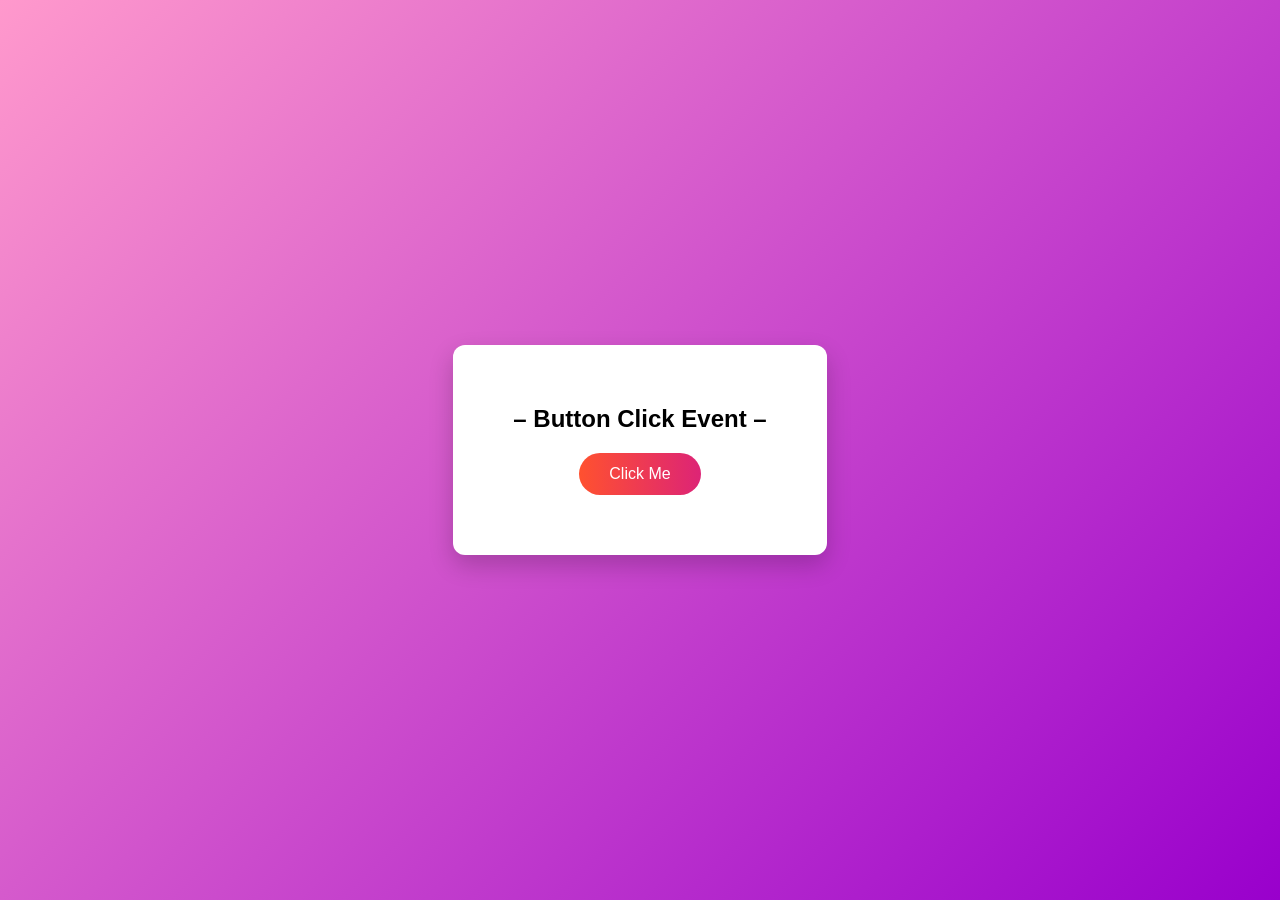
<file: exp 3-servlet program/index.html>
<!DOCTYPE html>
<html>
<head>
    <title>Experiment 3</title>

    <style>
        body {
            height: 100vh;
            margin: 0;
            display: flex;
            justify-content: center;
            align-items: center;
            background: linear-gradient(135deg,#ff99cc,#9900cc);
            font-family: Arial, sans-serif;
        }

        .container {
            text-align: center;
            background: white;
            padding: 40px 60px;
            border-radius: 12px;
            box-shadow: 0 10px 25px rgba(0,0,0,0.2);
        }

        button {
            padding: 12px 30px;
            font-size: 16px;
            border: none;
            border-radius: 25px;
            cursor: pointer;
            color: white;
            background: linear-gradient(to right, #ff512f, #dd2476);
            transition: transform 0.2s, box-shadow 0.2s;
        }

        button:hover {
            transform: scale(1.05);
            box-shadow: 0 8px 15px rgba(0,0,0,0.3);
        }

        #output {
            margin-top: 20px;
            font-size: 20px;
            font-weight: bold;
            color: #333;
        }
    </style>

    <script>
        function showMessage() {
            document.getElementById("output").innerHTML = "Hello World !!";
        }
    </script>
</head>

<body>

    <div class="container">
        <h2> – Button Click Event – </h2>
        <button onclick="showMessage()">Click Me</button>
        <p id="output"></p>
    </div>

</body>
</html>
</file>
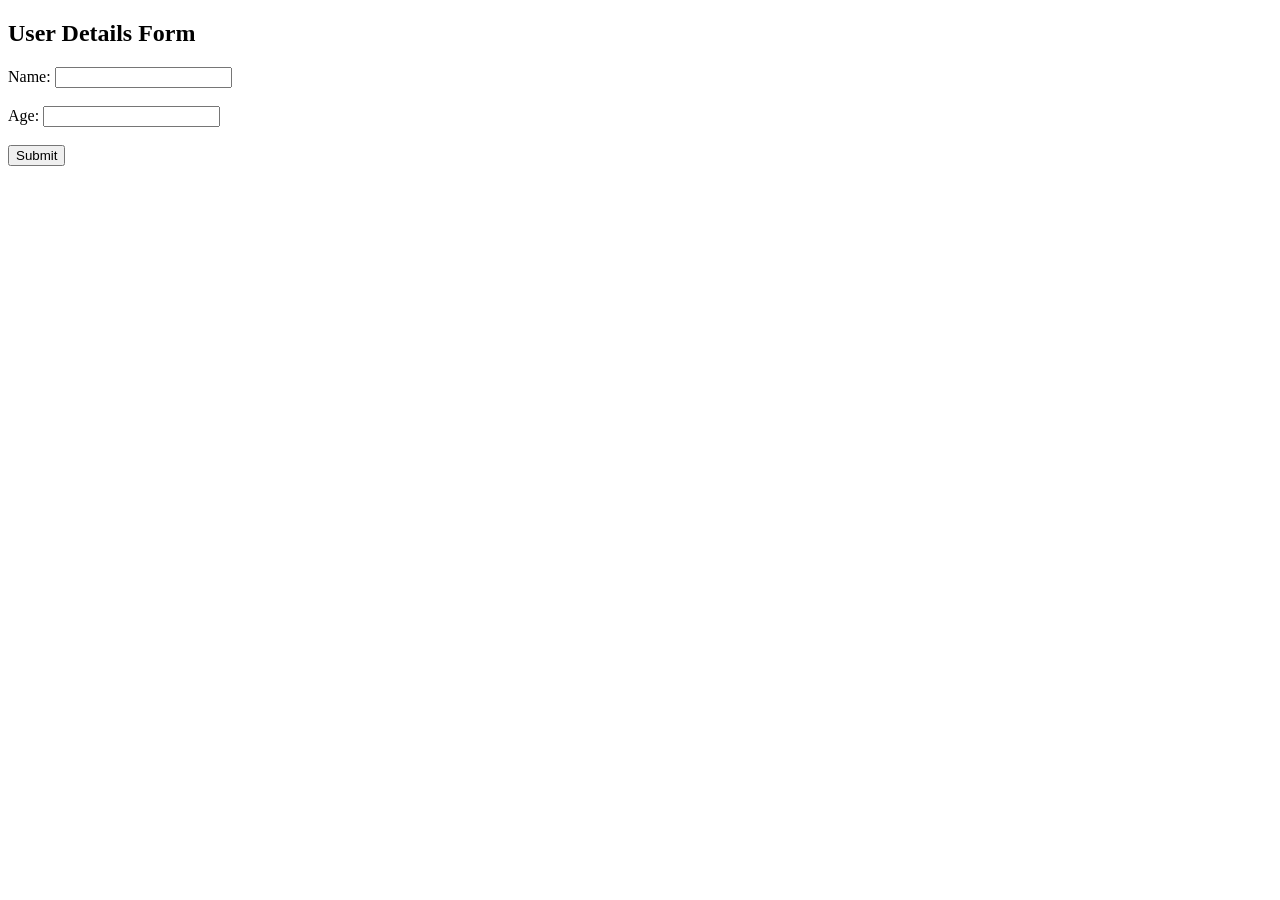
<file: Exp-4/index.html>
<!DOCTYPE html>
<html>
<head>
    <title>User Form</title>
</head>
<body>
    <h2>User Details Form</h2>
    <form action="UserServlet" method="post">
        Name: <input type="text" name="name" required><br><br>
        Age: <input type="text" name="age" required><br><br>
        <input type="submit" value="Submit">
    </form>
</body>
</html>
</file>
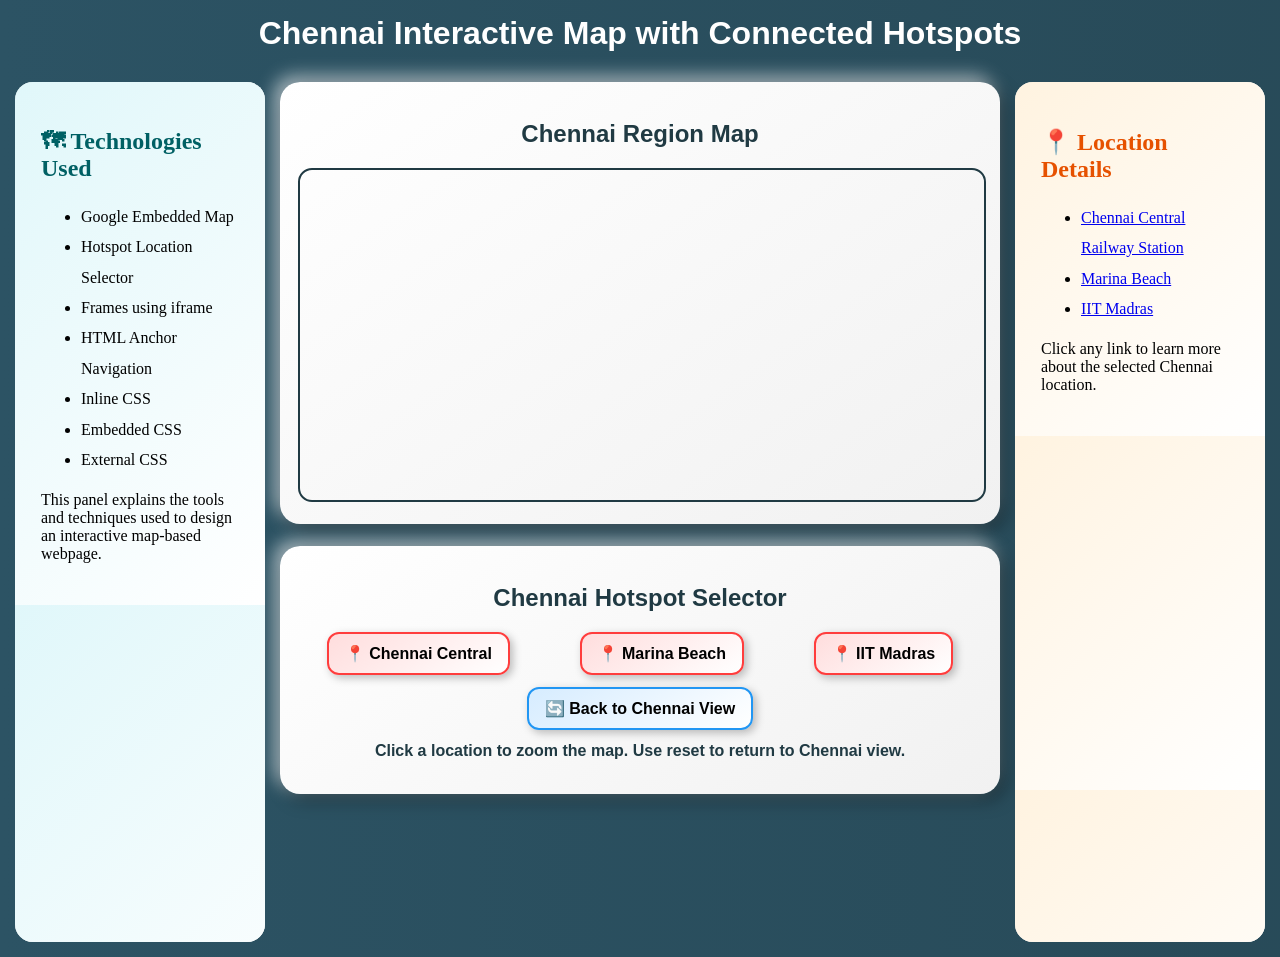
<file: exp1-map-hotspot/index.html>
<!DOCTYPE html>
<html lang="en">
<head>
    <title>Chennai Interactive Map</title>
    <link rel="stylesheet" href="style.css">

    <!-- Embedded CSS -->
    <style>
        h1 {
            text-align: center;
            color: #ffffff;
            margin: 15px 0;
        }

        .selector {
            display: flex;
            justify-content: space-around;
            flex-wrap: wrap;
            gap: 12px;
            margin-top: 15px;
        }

        .spot {
            cursor: pointer;
            font-size: 16px;
            padding: 10px 16px;
            background: linear-gradient(145deg, #ffdddd, #ffffff);
            border-radius: 12px;
            border: 2px solid #ff3d3d;
            font-weight: bold;
            text-decoration: none;
            color: black;
            transition: transform 0.3s, box-shadow 0.3s;
            box-shadow: 3px 3px 8px rgba(0,0,0,0.25);
        }

        .spot:hover {
            transform: translateY(-3px);
            box-shadow: 6px 6px 14px rgba(0,0,0,0.35);
        }

        .spot.back {
            border-color: #2196f3;
            background: linear-gradient(145deg, #d6ecff, #ffffff);
        }
    </style>
</head>

<body>

<h1>Chennai Interactive Map with Connected Hotspots</h1>

<div class="layout">

    <!-- LEFT PANEL -->
    <iframe src="left.html" class="side"></iframe>

    <!-- CENTER -->
    <div class="center">

        <!-- MAP 1 -->
        <div class="card">
            <h2>Chennai Region Map</h2>

            <iframe
                name="mainMap"
                src="https://www.google.com/maps?q=Chennai&z=11&output=embed"
                class="map">
            </iframe>
        </div>

        <!-- MAP 2 -->
        <div class="card">
            <h2>Chennai Hotspot Selector</h2>

            <div class="selector">
                <a class="spot"
                   href="https://www.google.com/maps?q=Chennai+Central+Railway+Station&z=15&output=embed"
                   target="mainMap">📍 Chennai Central</a>

                <a class="spot"
                   href="https://www.google.com/maps?q=Marina+Beach+Chennai&z=15&output=embed"
                   target="mainMap">📍 Marina Beach</a>

                <a class="spot"
                   href="https://www.google.com/maps?q=IIT+Madras&z=15&output=embed"
                   target="mainMap">📍 IIT Madras</a>

                <a class="spot back"
                   href="https://www.google.com/maps?q=Chennai&z=11&output=embed"
                   target="mainMap">🔄 Back to Chennai View</a>
            </div>

            <p class="info">
                Click a location to zoom the map. Use reset to return to Chennai view.
            </p>
        </div>

    </div>

    <!-- RIGHT PANEL -->
    <iframe src="right.html" class="side"></iframe>

</div>

</body>
</html>
</file>
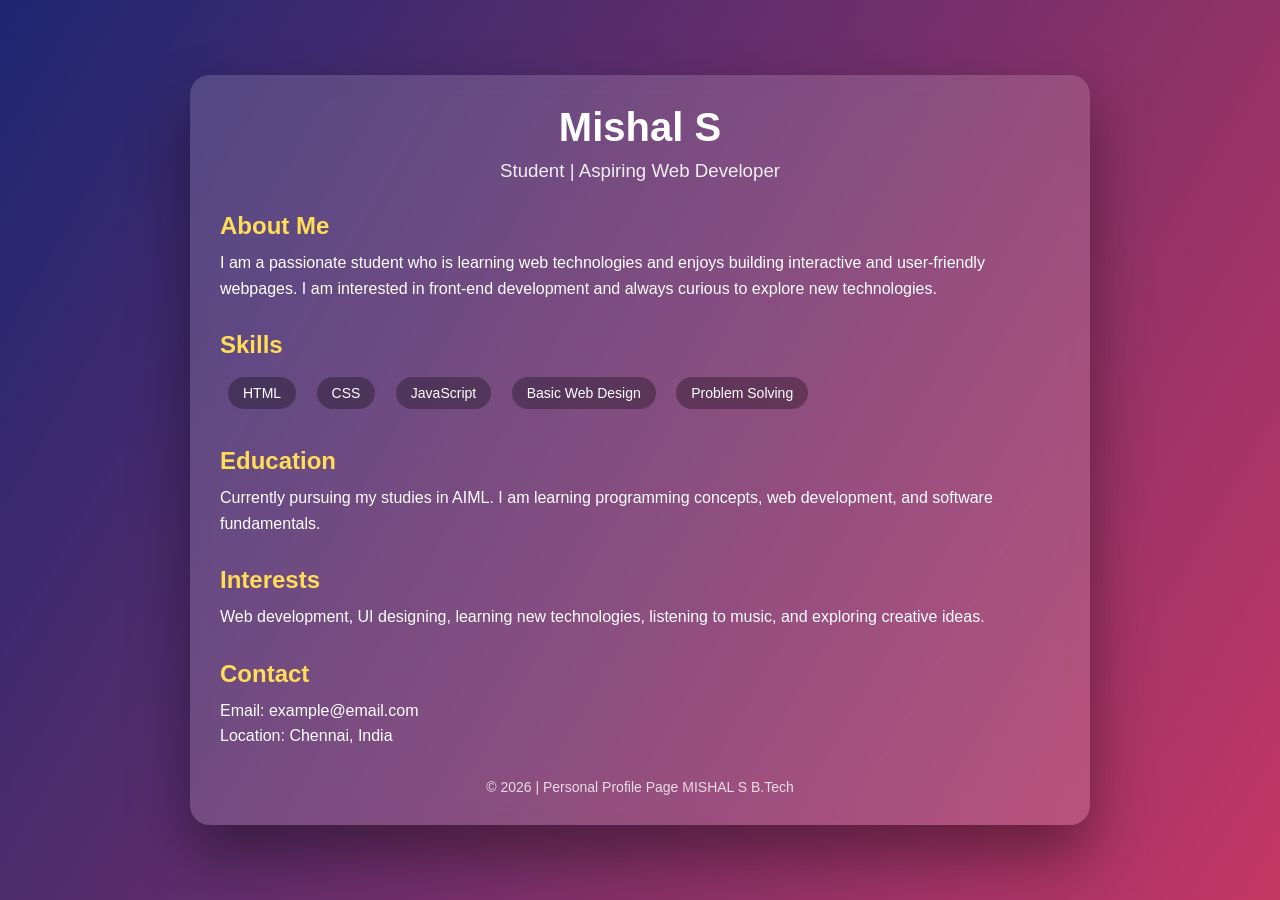
<file: exp 2-validate/about.html>
<!DOCTYPE html>
<html lang="en">
<head>
    <meta charset="UTF-8">
    <title>About Me</title>

    <style>
        * {
            margin: 0;
            padding: 0;
            box-sizing: border-box;
            font-family: 'Segoe UI', sans-serif;
        }

        body {
            min-height: 100vh;
            background: linear-gradient(120deg, #1d2671, #c33764);
            display: flex;
            justify-content: center;
            align-items: center;
            color: white;
        }

        .container {
            width: 85%;
            max-width: 900px;
            background: rgba(255, 255, 255, 0.15);
            backdrop-filter: blur(10px);
            border-radius: 20px;
            padding: 30px;
            box-shadow: 0 30px 60px rgba(0,0,0,0.4);
            animation: fadeIn 1.5s ease;
        }

        @keyframes fadeIn {
            from {
                opacity: 0;
                transform: translateY(40px);
            }
            to {
                opacity: 1;
                transform: translateY(0);
            }
        }

        h1 {
            text-align: center;
            font-size: 40px;
            margin-bottom: 10px;
        }

        h3 {
            text-align: center;
            font-weight: normal;
            opacity: 0.9;
        }

        section {
            margin-top: 30px;
        }

        section h2 {
            margin-bottom: 10px;
            color: #ffdd57;
        }

        section p {
            line-height: 1.6;
        }

        .skills span {
            display: inline-block;
            margin: 8px;
            padding: 8px 15px;
            background: rgba(0,0,0,0.3);
            border-radius: 20px;
            font-size: 14px;
        }

        .footer {
            text-align: center;
            margin-top: 30px;
            font-size: 14px;
            opacity: 0.8;
        }
    </style>
</head>

<body>

<div class="container">

    <!-- HERO SECTION -->
    <h1>Mishal S </h1>
    <h3>Student | Aspiring Web Developer</h3>

    <!-- ABOUT ME -->
    <section>
        <h2>About Me</h2>
        <p>
            I am a passionate student who is learning web technologies and enjoys
            building interactive and user-friendly webpages. I am interested in
            front-end development and always curious to explore new technologies.
        </p>
    </section>

    <!-- SKILLS -->
    <section>
        <h2>Skills</h2>
        <div class="skills">
            <span>HTML</span>
            <span>CSS</span>
            <span>JavaScript</span>
            <span>Basic Web Design</span>
            <span>Problem Solving</span>
        </div>
    </section>

    <!-- EDUCATION -->
    <section>
        <h2>Education</h2>
        <p>
            Currently pursuing my studies in AIML.
            I am learning programming concepts, web development, and software fundamentals.
        </p>
    </section>

    <!-- INTERESTS -->
    <section>
        <h2>Interests</h2>
        <p>
            Web development, UI designing, learning new technologies,
            listening to music, and exploring creative ideas.
        </p>
    </section>

    <!-- CONTACT -->
    <section>
        <h2>Contact</h2>
        <p>Email: example@email.com</p>
        <p>Location: Chennai, India</p>
    </section>

    <div class="footer">
        © 2026 | Personal Profile Page MISHAL S B.Tech 
    </div>

</div>

</body>
</html>
</file>
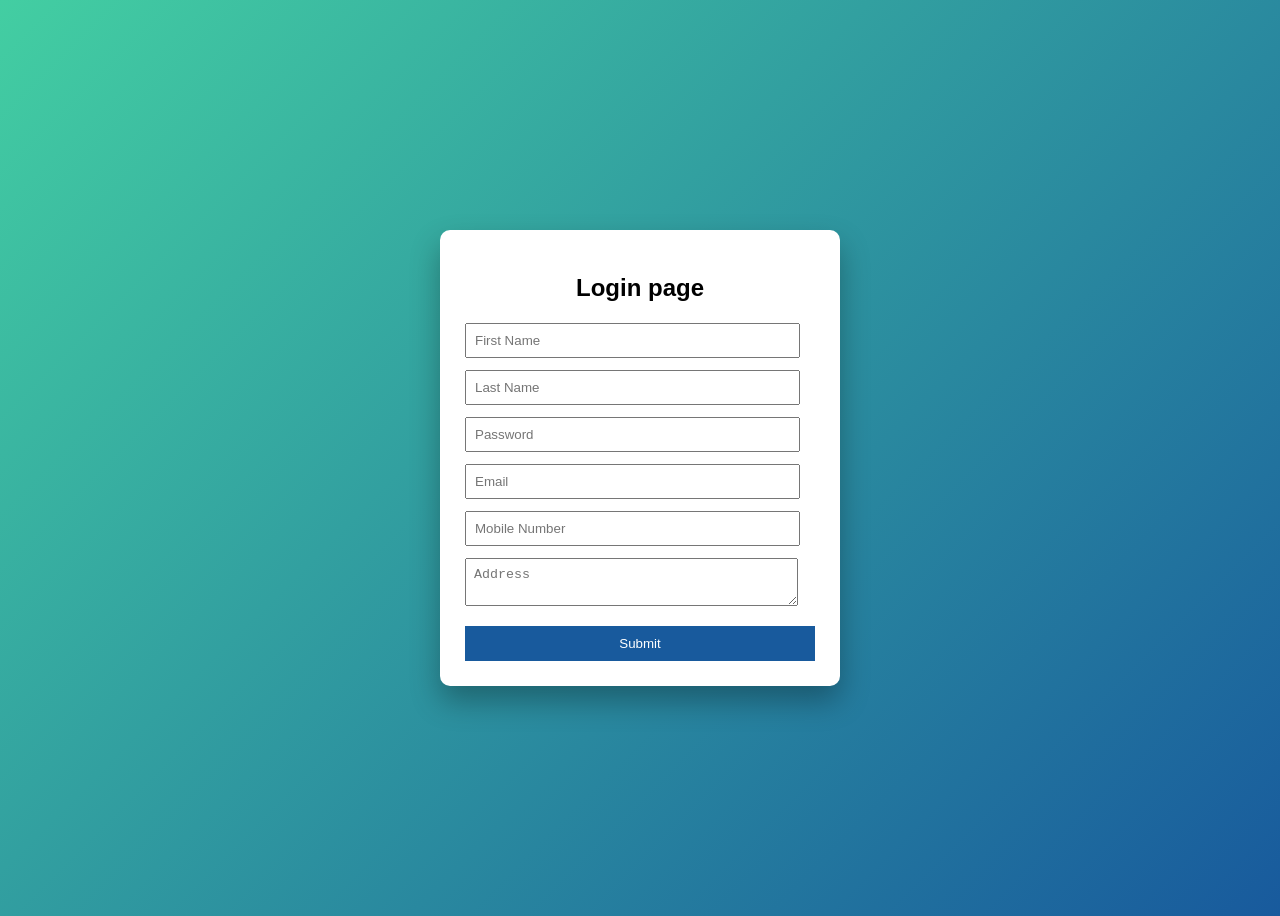
<file: exp 2-validate/login.html>
<!DOCTYPE html>
<html>
<head>
    <title>Login Page</title>

    <style>
        body {
            font-family: Arial;
            background: linear-gradient(135deg, #43cea2, #185a9d);
            display: flex;
            justify-content: center;
            align-items: center;
            height: 100vh;
        }

        .box {
            background: white;
            padding: 25px;
            width: 350px;
            border-radius: 10px;
            box-shadow: 0 15px 30px rgba(0,0,0,0.3);
        }

        h2 {
            text-align: center;
            margin-bottom: 15px;
        }

        input, textarea {
            width: 90%;
            padding: 8px;
            margin: 6px 0;
        }

        button {
            width: 100%;
            padding: 10px;
            background: #185a9d;
            color: white;
            border: none;
            cursor: pointer;
            margin-top: 10px;
        }
    </style>

    <script>
        function validateForm() {

            var fname = document.getElementById("fname").value;
            var lname = document.getElementById("lname").value;
            var password = document.getElementById("password").value;
            var email = document.getElementById("email").value;
            var mobile = document.getElementById("mobile").value;
            var address = document.getElementById("address").value;

            var namePattern = /^[A-Za-z]+$/;
            var emailPattern = /^[^\s@]+@[^\s@]+\.[^\s@]+$/;

            // First Name
            if (!namePattern.test(fname) || fname.length < 6) {
                alert("First Name must contain only alphabets and minimum 6 characters");
                return false;
            }

            // Password
            if (password.length < 6) {
                alert("Password must be at least 6 characters");
                return false;
            }

            // Email
            if (!emailPattern.test(email)) {
                alert("Invalid Email format");
                return false;
            }

            // Mobile Number
            if (mobile.length != 10 || isNaN(mobile)) {
                alert("Mobile number must contain exactly 10 digits");
                return false;
            }

            // Last Name
            if (lname === "") {
                alert("Last Name should not be empty");
                return false;
            }

            // Address
            if (address === "") {
                alert("Address should not be empty");
                return false;
            }

            // If all validations pass
            window.location.href = "about.html";
            return false;
        }
    </script>
</head>

<body>

<div class="box">
    <h2>Login page</h2>

    <form onsubmit="return validateForm()">
        <input type="text" id="fname" placeholder="First Name">
        <input type="text" id="lname" placeholder="Last Name">
        <input type="password" id="password" placeholder="Password">
        <input type="text" id="email" placeholder="Email">
        <input type="text" id="mobile" placeholder="Mobile Number">
        <textarea id="address" placeholder="Address"></textarea>

        <button type="submit">Submit</button>
    </form>
</div>

</body>
</html>
</file>
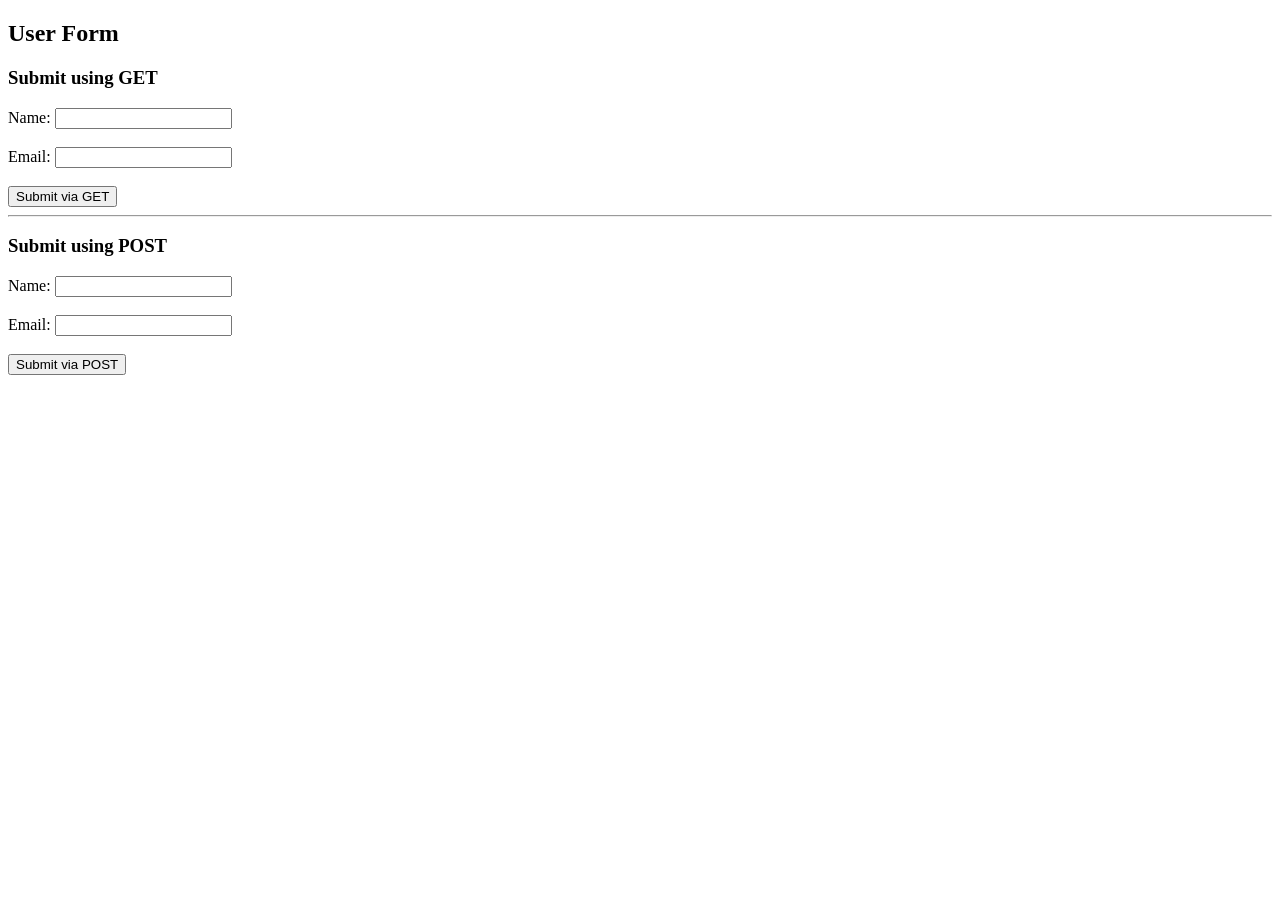
<file: Exp-5/form.html>
<!DOCTYPE html>
<html>
<head>
    <title>GET vs POST Demo</title>
</head>
<body>
    <h2>User Form</h2>

    <!-- GET Form -->
    <form action="GetPostServlet" method="get">
        <h3>Submit using GET</h3>
        Name: <input type="text" name="name"><br><br>
        Email: <input type="email" name="email"><br><br>
        <input type="submit" value="Submit via GET">
    </form>

    <hr>

    <!-- POST Form -->
    <form action="GetPostServlet" method="post">
        <h3>Submit using POST</h3>
        Name: <input type="text" name="name"><br><br>
        Email: <input type="email" name="email"><br><br>
        <input type="submit" value="Submit via POST">
    </form>

</body>
</html>
</file>
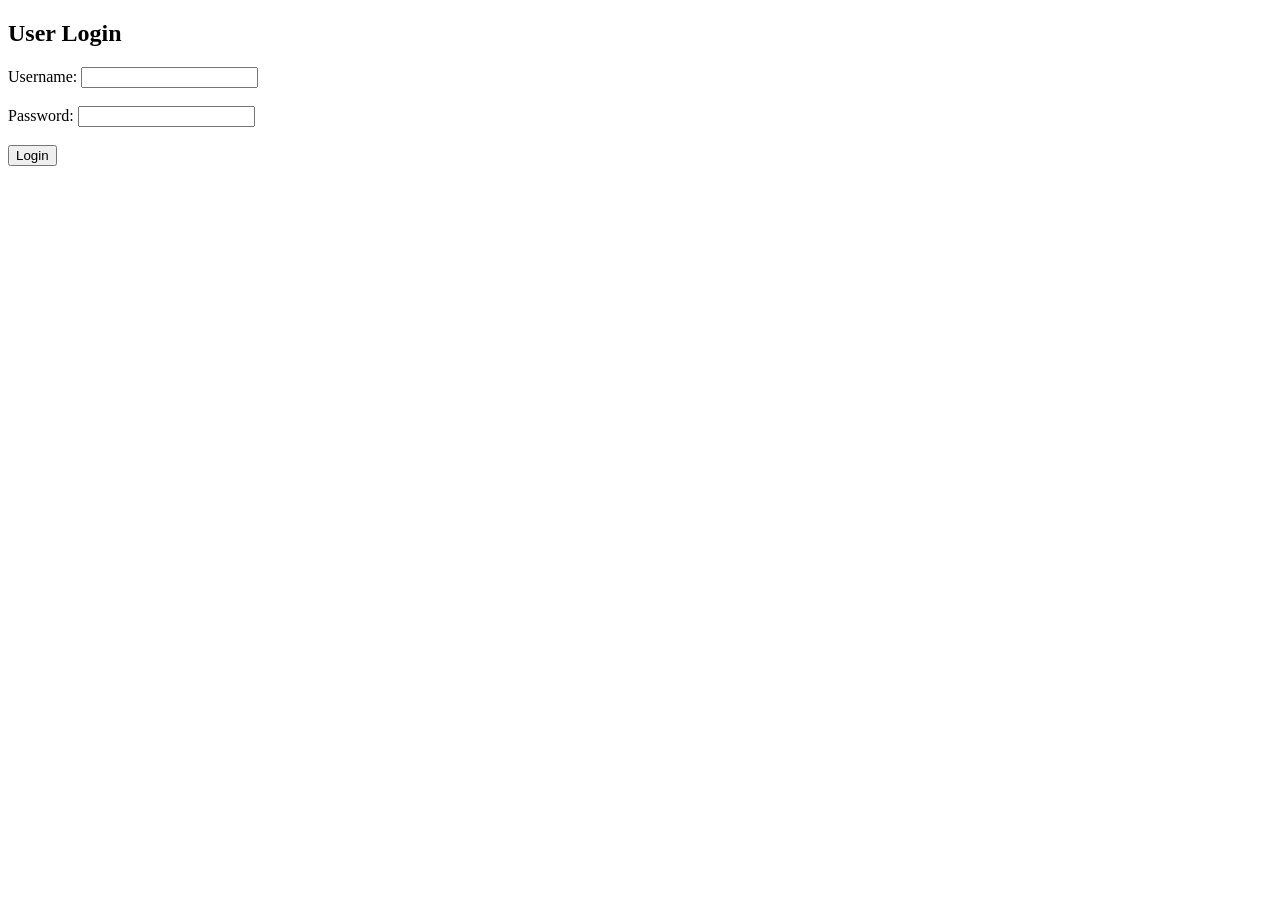
<file: Exp-6/login.html>
<!DOCTYPE html>
<html>
<head>
    <title>Login Page</title>
</head>
<body>
    <h2>User Login</h2>

    <form action="login" method="post">
        Username: <input type="text" name="username" required><br><br>
        Password: <input type="password" name="password" required><br><br>
        <input type="submit" value="Login">
    </form>

</body>
</html>
</file>
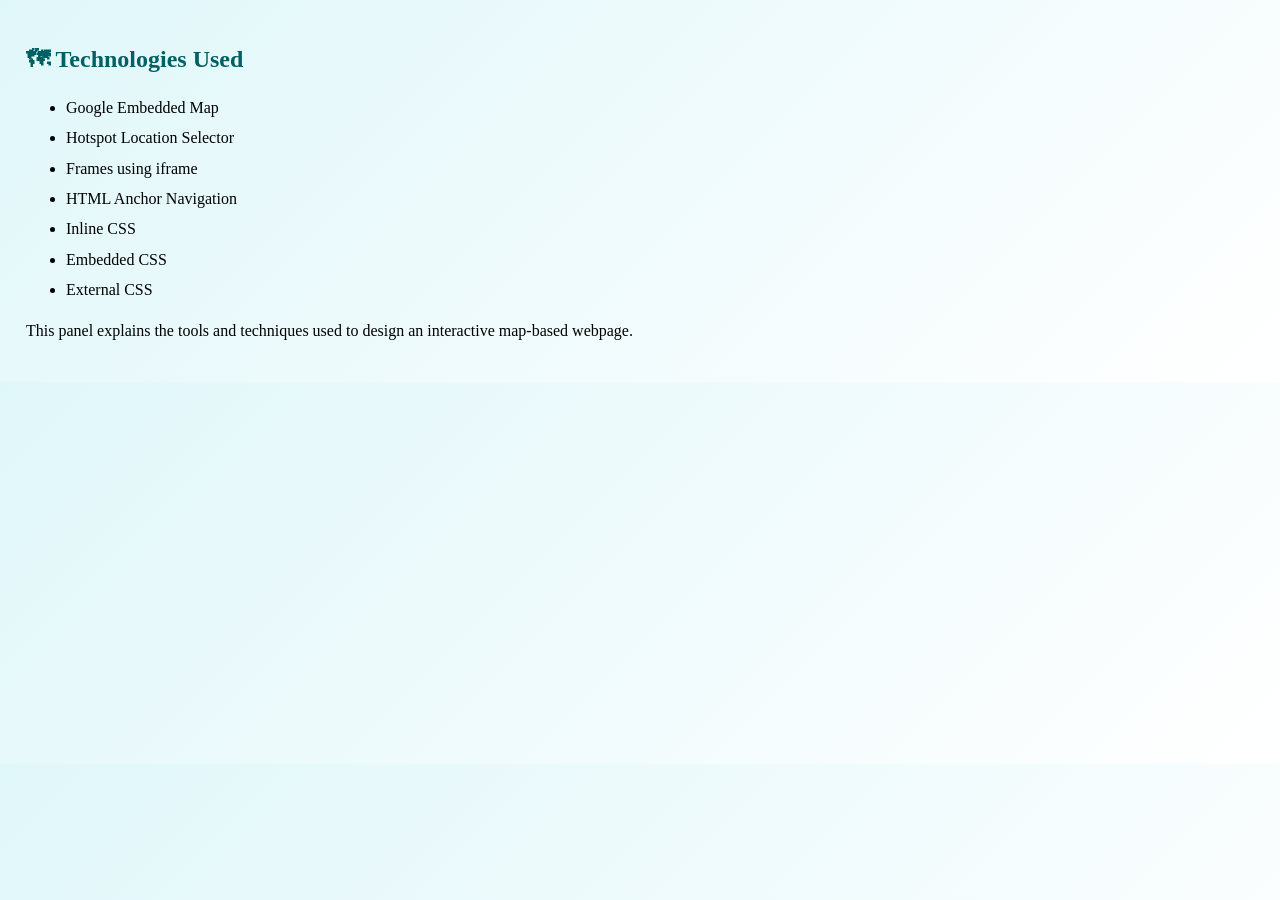
<file: exp1-map-hotspot/left.html>
<!DOCTYPE html>
<html>
<head>
    <title>Technologies Used</title>
</head>

<body style="
font-family:Segoe UI;
padding:18px;
background: linear-gradient(135deg, #e0f7fa, #ffffff);
">

<h2 style="color:#006064;">🗺 Technologies Used</h2>

<ul style="line-height:1.9; font-weight:500;">
    <li>Google Embedded Map</li>
    <li>Hotspot Location Selector</li>
    <li>Frames using iframe</li>
    <li>HTML Anchor Navigation</li>
    <li>Inline CSS</li>
    <li>Embedded CSS</li>
    <li>External CSS</li>
</ul>

<p>
This panel explains the tools and techniques used to design
an interactive map-based webpage.
</p>

</body>
</html>
</file>
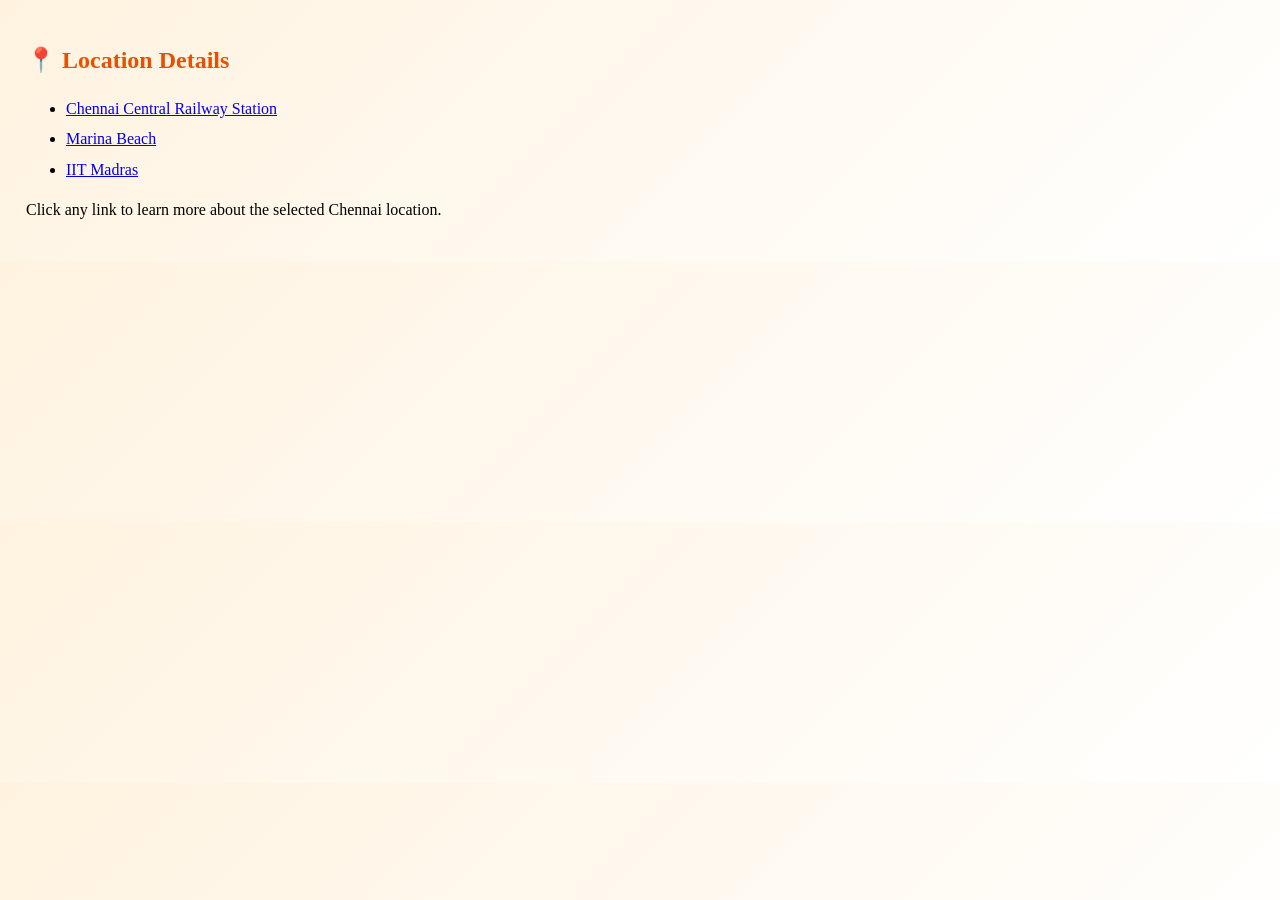
<file: exp1-map-hotspot/right.html>
<!DOCTYPE html>
<html>
<head>
    <title>Location Information</title>
</head>

<body style="
font-family:Segoe UI;
padding:18px;
background: linear-gradient(135deg, #fff3e0, #ffffff);
">

<h2 style="color:#e65100;">📍 Location Details</h2>

<ul style="line-height:1.9; font-weight:500;">
    <li>
        <a href="https://en.wikipedia.org/wiki/Chennai_Central_railway_station" target="_blank">
            Chennai Central Railway Station
        </a>
    </li>
    <li>
        <a href="https://en.wikipedia.org/wiki/Marina_Beach" target="_blank">
            Marina Beach
        </a>
    </li>
    <li>
        <a href="https://en.wikipedia.org/wiki/IIT_Madras" target="_blank">
            IIT Madras
        </a>
    </li>
</ul>

<p>
Click any link to learn more about the selected Chennai location.
</p>

</body>
</html>
</file>
<file: exp1-map-hotspot/style.css>
body {
    margin: 0;
    font-family: "Segoe UI", sans-serif;

    /* Animated map-like gradient background */
    background: linear-gradient(270deg, #0f2027, #203a43, #2c5364);
    background-size: 600% 600%;
    animation: gradientMove 12s ease infinite;
}

@keyframes gradientMove {
    0% { background-position: 0% 50%; }
    50% { background-position: 100% 50%; }
    100% { background-position: 0% 50%; }
}

.layout {
    display: flex;
    gap: 15px;
    padding: 15px;
}

/* LEFT & RIGHT PANELS */
.side {
    width: 20%;
    height: 860px;
    border-radius: 18px;
    border: none;

    background: linear-gradient(145deg, #ffffff, #e6e6e6);
    box-shadow: inset 4px 4px 10px rgba(0,0,0,0.2),
                inset -4px -4px 10px rgba(255,255,255,0.7);
}

/* CENTER */
.center {
    width: 60%;
    display: flex;
    flex-direction: column;
    gap: 22px;
}

/* CARD WITH 3D EFFECT */
.card {
    background: linear-gradient(145deg, #ffffff, #f1f1f1);
    padding: 18px;
    border-radius: 20px;
    box-shadow: 6px 6px 18px rgba(0,0,0,0.35),
                -6px -6px 18px rgba(255,255,255,0.6);
}

.card h2 {
    text-align: center;
    color: #203a43;
}

.map {
    width: 100%;
    height: 330px;
    border-radius: 14px;
    border: 2px solid #203a43;
}

.info {
    text-align: center;
    font-weight: bold;
    color: #203a43;
    margin-top: 12px;
}
</file>
